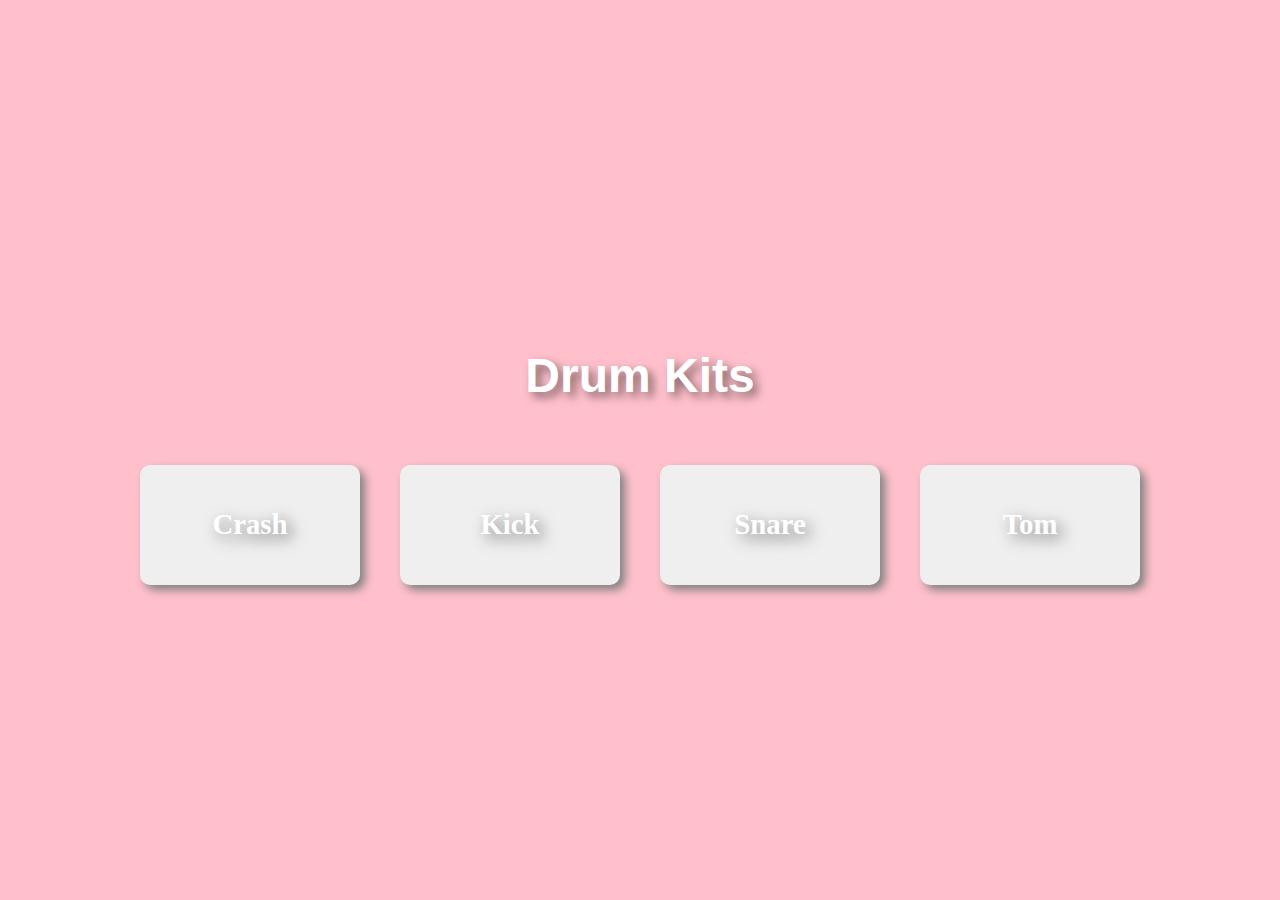
<file: Drum kit/index.html>
<!DOCTYPE html>
<html lang="en">
  <head>
    <meta charset="UTF-8" />
    <meta http-equiv="X-UA-Compatible" content="IE=edge" />
    <meta name="viewport" content="width=device-width, initial-scale=1.0" />
    <link rel="stylesheet" href="style.css" />
    <title>Drum kit</title>
  </head>
  <body>
    <h1>Drum Kits</h1>
    <!-- <audio id="audio">
      <source src="crash.mp3" type="audio/mpeg" />
      Your browser does not support the audio element.
    </audio> -->
    <audio id="crashAudio">
      <source src="crash.mp3" type="audio/mpeg" />
      Your browser does not support the audio element.
    </audio>
    <audio id="kickAudio">
      <source src="kick.mp3" type="audio/mpeg" />
      Your browser does not support the audio element.
    </audio>
    <audio id="snareAudio">
      <source src="snare.mp3" type="audio/mpeg" />
      Your browser does not support the audio element.
    </audio>
    <audio id="tomAudio">
      <source src="tom.mp3" type="audio/mpeg" />
      Your browser does not support the audio element.
    </audio>
    <div class="drum-set">
      <button class="crash" onclick="play('crash')">Crash</button
      ><button class="kick" onclick="play('kick')">Kick</button
      ><button class="snare" onclick="play('snare')">Snare</button
      ><button class="tom" onclick="play('tom')">Tom</button>
    </div>
    <script src="script.js"></script>
  </body>
</html>
</file>
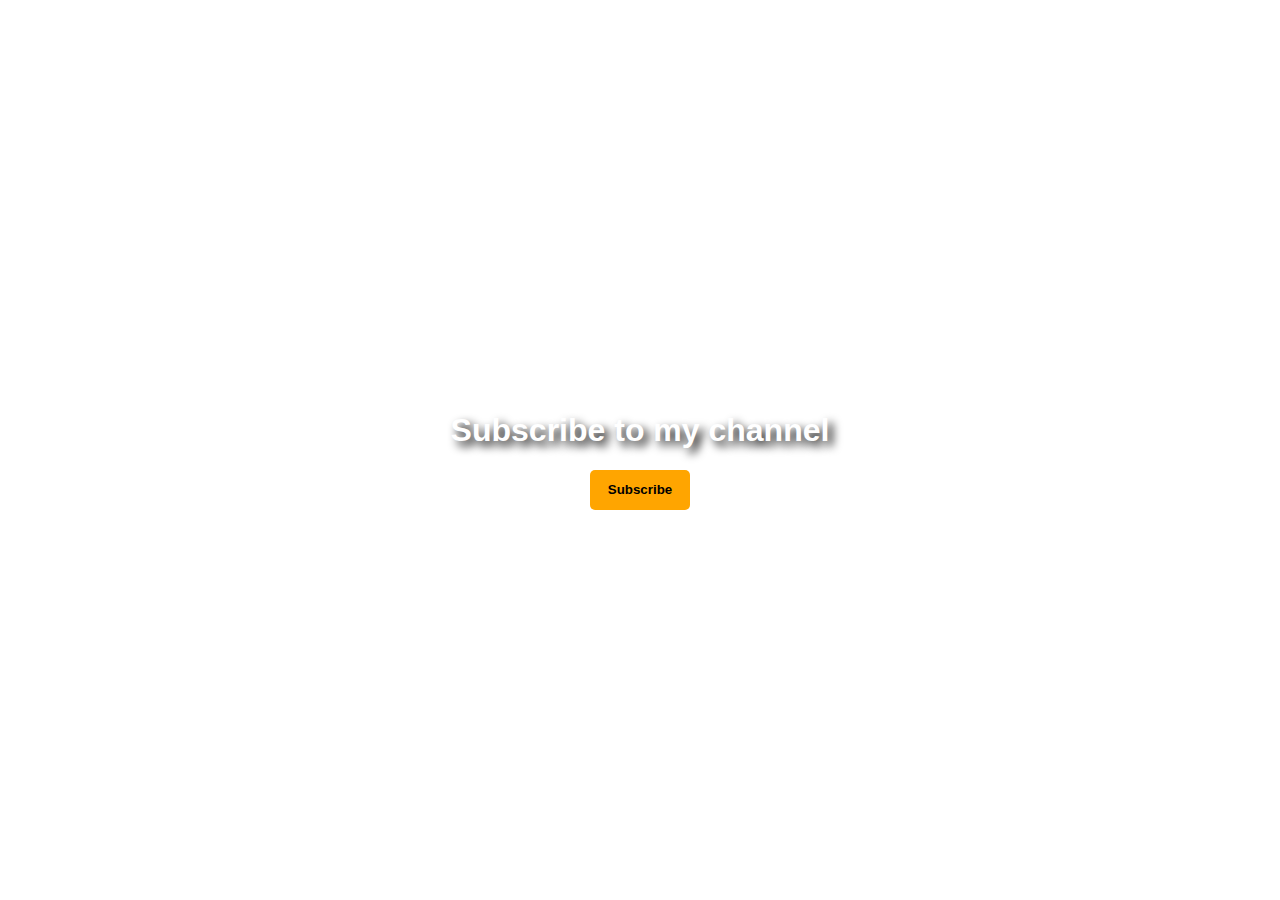
<file: Subscription Model/index.html>
<!DOCTYPE html>
<html lang="en">
  <head>
    <meta charset="UTF-8" />
    <meta http-equiv="X-UA-Compatible" content="IE=edge" />
    <meta name="viewport" content="width=device-width, initial-scale=1.0" />
    <link
      href="https://fonts.googleapis.com/icon?family=Material+Icons"
      rel="stylesheet"
    />
    <link rel="stylesheet" href="style.css" />
    <title>Subscription Model</title>
  </head>
  <body>
    <div class="home">
      <h1>Subscribe to my channel</h1>
      <button class="btn subscribe">Subscribe</button>
    </div>
    <div class="overlay hidden">
      <div class="model">
        <div>
          <h2 class="discount">20% <br />Discount</h2>
        </div>
        <form action="">
          <input
            type="email"
            name="email"
            id="email"
            placeholder="example@email.com"
          />
          <button type="submit">Get newsletter</button>
        </form>
        <span class="material-icons close"> close </span>
      </div>
    </div>

    <script src="script.js"></script>
  </body>
</html>
</file>
<file: Drum kit/style.css>
body {
  margin: 0;
  height: 100vh;
  background-color: pink;
  display: flex;
  flex-direction: column;
  justify-content: center;
  align-items: center;
  gap: 30px;
}

h1 {
  font-size: 3rem;
  font-family: sans-serif;
  color: white;
  text-shadow: 5px 5px 10px rgba(0, 0, 0, 0.5);
}

.drum-set {
  display: flex;
  gap: 40px;
}

button {
  height: 120px;
  width: 220px;
  font-size: 1.8rem;
  font-family: cursive;
  cursor: pointer;
  background-size: contain;
  background-repeat: no-repeat;
  background-position: center;
  color: white;
  font-weight: bolder;
  text-shadow: 5px 5px 15px rgba(0, 0, 0, 0.5);
  border: none;
  border-radius: 10px;
  box-shadow: 5px 5px 10px gray;
}

button:hover {
  filter: brightness(0.8);
}

button:active {
  background-size: 105%;
}

.crash {
  background-image: url("https://cdn-icons.flaticon.com/png/512/4488/premium/4488225.png?token=exp=1660749059~hmac=affdd4ba785707b337ada144aa121b5d");
}

.kick {
  background-image: url("https://cdn-icons-png.flaticon.com/512/1639/1639364.png");
}

.snare {
  background-image: url("https://cdn-icons-png.flaticon.com/512/27/27458.png");
}

.tom {
  background-image: url("https://cdn-icons-png.flaticon.com/512/2972/2972066.png");
}
</file>
<file: Subscription Model/style.css>
body {
  margin: 0;
  font-family: sans-serif;
  height: 100vh;
}

.home {
  height: 100%;
  width: 100%;
  background-image: url("https://images.unsplash.com/photo-1498050108023-c5249f4df085?ixlib=rb-1.2.1&ixid=MnwxMjA3fDB8MHxzZWFyY2h8Mnx8Y29kaW5nfGVufDB8fDB8fA%3D%3D&auto=format&fit=crop&w=600&q=60");
  background-repeat: no-repeat;
  background-size: cover;
  display: flex;
  flex-direction: column;
  justify-content: center;
  align-items: center;
  transition: filter 3s;
}

.home>h1 {
  color: white;
  text-shadow: 5px 5px 10px black;
}

.btn {
  height: 40px;
  width: 100px;
  background-color: orange;
  color: black;
  border-radius: 5px;
  cursor: pointer;
  border: none;
  font-weight: 700;
}

.btn:hover {
  background-color: orangered;
}

.hidden {
  display: none;
}

.overlay {
  position: fixed;
  top: 0;
  left: 0;
  height: 100%;
  width: 100%;
}

.model {
  padding: 30px;
  background-image: url("https://images.unsplash.com/photo-1580927752452-89d86da3fa0a?ixlib=rb-1.2.1&ixid=MnwxMjA3fDB8MHxzZWFyY2h8NXx8Y29kaW5nfGVufDB8fDB8fA%3D%3D&auto=format&fit=crop&w=600&q=60");
  background-size: cover;
  color: white;
  width: 500px;
  max-width: 500px;
  border-radius: 10px;
  position: absolute;
  top: 50%;
  left: 50%;
  transform: translate(-50%, -50%);
  animation: animateIn 2s;
}

.discount {
  color: violet;
}

form {
  display: flex;
  flex-direction: column;
  gap: 15px;
}

form > input {
  height: 30px;
  padding: 0px 10px;
  outline: none;
}

form > input::placeholder {
  color: gray;
}

form > button[type=submit] {
  height: 40px;
  background-color: green;
  font-weight: bold;
  color: white;
  border: none;
  border-radius: 5px;
}

span.material-icons {
  position: absolute;
  top: 30px;
  right: 30px;
  cursor: pointer;
}

span.material-icons:hover {
  color: orangered;
}

@keyframes animateIn {
  0% {
    transform: translate(-50%, -70%);
    opacity: 0;
  }
  100% {
    transform: translate(-50%, -50%);
    opacity: 1;
  }
}

@keyframes animateOut {
  0% {
    transform: translate(-50%, -50%);
    opacity: 1;
  }
  100% {
    transform: translate(-50%, -70%);
    opacity: 0;
  }
}
</file>
